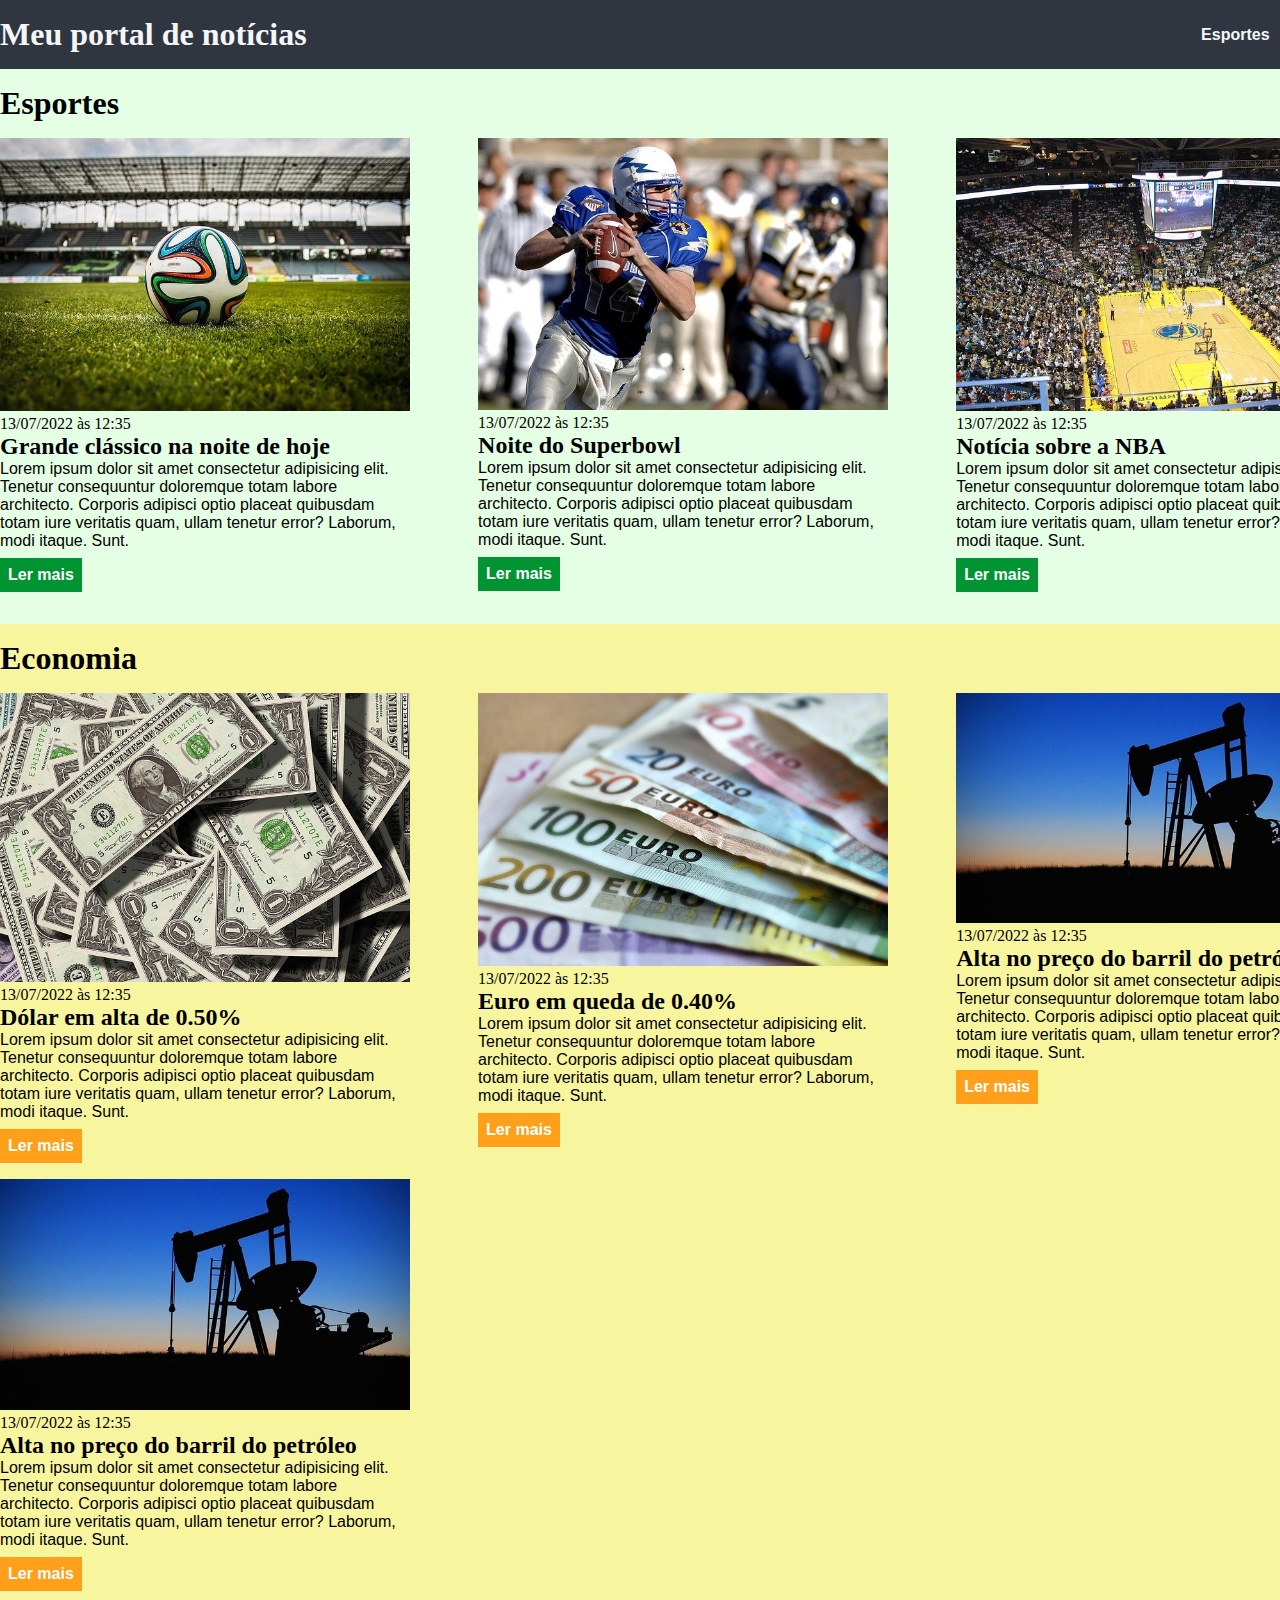
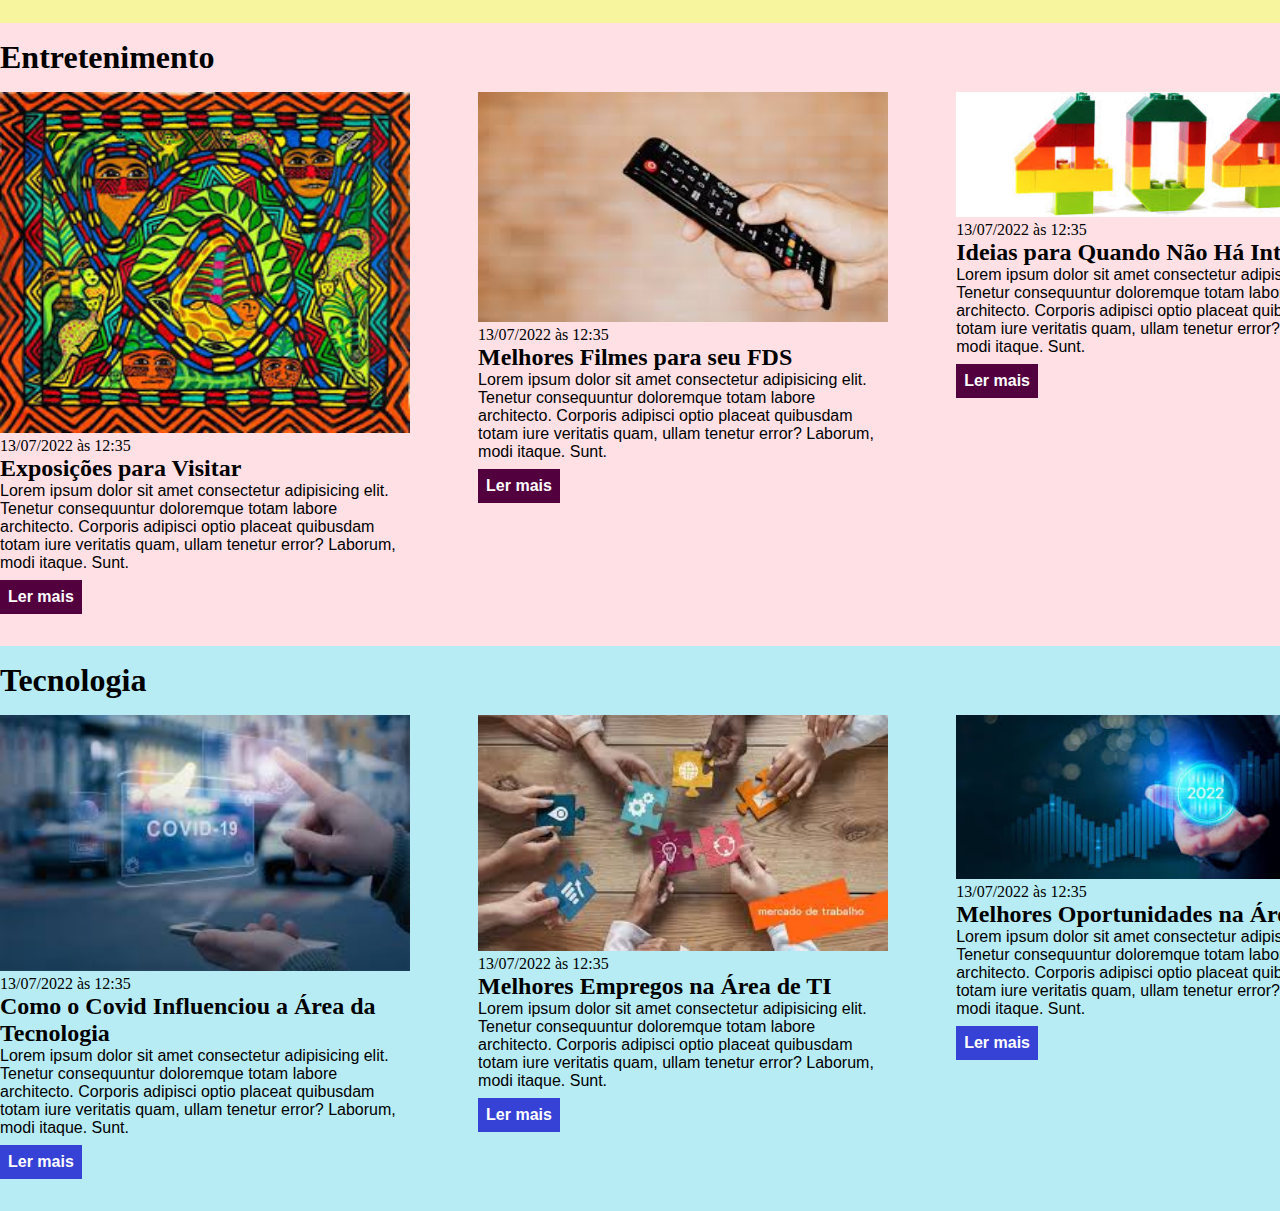
<file: index.html>
<!DOCTYPE html>
<html lang="pt-BR">
  <head>
    <meta charset="UTF-8" />
    <meta http-equiv="X-UA-Compatible" content="IE=edge" />
    <meta name="viewport" content="width=device-width, initial-scale=1.0" />
    <title>Meu portal de notícias</title>
    <link rel="stylesheet" href="./css/main.css" />
  </head>
  <body>
    <header>
      <div class="container">
        <h1>Meu portal de notícias</h1>
        <nav>
          <ul>
            <li>
              <a href="#sports" title="Ir para a seção de esportes">Esportes</a>
            </li>
            <li>
              <a href="#economy" title="Ir para a seção de notícias"
                >Economia</a
              >
            </li>
          </ul>
        </nav>
      </div>
    </header>
    <section id="sports">
      <div class="container">
        <h2>Esportes</h2>
        <div class="articles">
          <article>
            <img src="./imagens/futebol.jpg" alt="Bola de futebol no gramado" />
            <header>
              <time>13/07/2022 às 12:35</time>
            </header>
            <h3>Grande clássico na noite de hoje</h3>
            <p>
              Lorem ipsum dolor sit amet consectetur adipisicing elit. Tenetur
              consequuntur doloremque totam labore architecto. Corporis adipisci
              optio placeat quibusdam totam iure veritatis quam, ullam tenetur
              error? Laborum, modi itaque. Sunt.
            </p>
            <a href="#" title="Leia a notícia completa">Ler mais</a>
          </article>
          <article>
            <img
              src="./imagens/futebol-americano.jpg"
              alt="Jogador de futebol americano correndo com a bola na mão"
            />
            <header>
              <time>13/07/2022 às 12:35</time>
            </header>
            <h3>Noite do Superbowl</h3>
            <p>
              Lorem ipsum dolor sit amet consectetur adipisicing elit. Tenetur
              consequuntur doloremque totam labore architecto. Corporis adipisci
              optio placeat quibusdam totam iure veritatis quam, ullam tenetur
              error? Laborum, modi itaque. Sunt.
            </p>
            <a href="#" title="Leia a notícia completa">Ler mais</a>
          </article>
          <article>
            <img
              src="./imagens/basquete.jpg"
              title="Vista aérea de uma quadra de basquete"
            />
            <header>
              <time>13/07/2022 às 12:35</time>
            </header>
            <h3>Notícia sobre a NBA</h3>
            <p>
              Lorem ipsum dolor sit amet consectetur adipisicing elit. Tenetur
              consequuntur doloremque totam labore architecto. Corporis adipisci
              optio placeat quibusdam totam iure veritatis quam, ullam tenetur
              error? Laborum, modi itaque. Sunt.
            </p>
            <a href="#" title="Leia a notícia completa">Ler mais</a>
          </article>
        </div>
      </div>
    </section>
    <section id="economy">
      <div class="container">
        <h2>Economia</h2>
        <div class="articles">
          <article>
            <img src="./imagens/dolares.jpg" alt="Muitos dólares" />
            <header>
              <time>13/07/2022 às 12:35</time>
            </header>
            <h3>Dólar em alta de 0.50%</h3>
            <p>
              Lorem ipsum dolor sit amet consectetur adipisicing elit. Tenetur
              consequuntur doloremque totam labore architecto. Corporis adipisci
              optio placeat quibusdam totam iure veritatis quam, ullam tenetur
              error? Laborum, modi itaque. Sunt.
            </p>
            <a href="#" title="Leia a notícia completa">Ler mais</a>
          </article>
          <article>
            <img src="./imagens/euro.jpg" alt="Várias notas de euro" />
            <header>
              <time>13/07/2022 às 12:35</time>
            </header>
            <h3>Euro em queda de 0.40%</h3>
            <p>
              Lorem ipsum dolor sit amet consectetur adipisicing elit. Tenetur
              consequuntur doloremque totam labore architecto. Corporis adipisci
              optio placeat quibusdam totam iure veritatis quam, ullam tenetur
              error? Laborum, modi itaque. Sunt.
            </p>
            <a href="#" title="Leia a notícia completa">Ler mais</a>
          </article>
          <article>
            <img src="./imagens/petroleo.jpg" alt="Extração de petróleo" />
            <header>
              <time class="creation-date">13/07/2022 às 12:35</time>
            </header>
            <h3>Alta no preço do barril do petróleo</h3>
            <p>
              Lorem ipsum dolor sit amet consectetur adipisicing elit. Tenetur
              consequuntur doloremque totam labore architecto. Corporis adipisci
              optio placeat quibusdam totam iure veritatis quam, ullam tenetur
              error? Laborum, modi itaque. Sunt.
            </p>
            <a href="#" title="Leia a notícia completa">Ler mais</a>
          </article>
          <article>
            <img src="./imagens/petroleo.jpg" alt="Extração de petróleo" />
            <header>
              <time class="creation-date">13/07/2022 às 12:35</time>
            </header>
            <h3>Alta no preço do barril do petróleo</h3>
            <p>
              Lorem ipsum dolor sit amet consectetur adipisicing elit. Tenetur
              consequuntur doloremque totam labore architecto. Corporis adipisci
              optio placeat quibusdam totam iure veritatis quam, ullam tenetur
              error? Laborum, modi itaque. Sunt.
            </p>
            <a href="#" title="Leia a notícia completa">Ler mais</a>
          </article>
        </div>
      </div>
    </section>
    <section id="entretenimento">
      <div class="container">
        <h2>Entretenimento</h2>
        <div class="articles">
          <article>
            <img src="./imagens/exposicoes.jpg" alt="Obra de Arte" />
            <header>
              <time>13/07/2022 às 12:35</time>
            </header>
            <h3>Exposições para Visitar</h3>
            <p>
              Lorem ipsum dolor sit amet consectetur adipisicing elit. Tenetur
              consequuntur doloremque totam labore architecto. Corporis adipisci
              optio placeat quibusdam totam iure veritatis quam, ullam tenetur
              error? Laborum, modi itaque. Sunt.
            </p>
            <a href="#" title="Leia a notícia completa">Ler mais</a>
          </article>
          <article>
            <img src="./imagens/melhore-filmes.jpg" alt="Melhores Filmes" />
            <header>
              <time>13/07/2022 às 12:35</time>
            </header>
            <h3>Melhores Filmes para seu FDS</h3>
            <p>
              Lorem ipsum dolor sit amet consectetur adipisicing elit. Tenetur
              consequuntur doloremque totam labore architecto. Corporis adipisci
              optio placeat quibusdam totam iure veritatis quam, ullam tenetur
              error? Laborum, modi itaque. Sunt.
            </p>
            <a href="#" title="Leia a notícia completa">Ler mais</a>
          </article>
          <article>
            <img src="./imagens/sem-net.jpg" title="Sem Internet" />
            <header>
              <time>13/07/2022 às 12:35</time>
            </header>
            <h3>Ideias para Quando Não Há Internet</h3>
            <p>
              Lorem ipsum dolor sit amet consectetur adipisicing elit. Tenetur
              consequuntur doloremque totam labore architecto. Corporis adipisci
              optio placeat quibusdam totam iure veritatis quam, ullam tenetur
              error? Laborum, modi itaque. Sunt.
            </p>
            <a href="#" title="Leia a notícia completa">Ler mais</a>
          </article>
        </div>
      </div>
    </section>
    <section id="tecnologia">
      <div class="container">
        <h2>Tecnologia</h2>
        <div class="articles">
          <article>
            <img src="./imagens/covid.jpg" alt="Covid e a Tecnologia" />
            <header>
              <time>13/07/2022 às 12:35</time>
            </header>
            <h3>Como o Covid Influenciou a Área da Tecnologia</h3>
            <p>
              Lorem ipsum dolor sit amet consectetur adipisicing elit. Tenetur
              consequuntur doloremque totam labore architecto. Corporis adipisci
              optio placeat quibusdam totam iure veritatis quam, ullam tenetur
              error? Laborum, modi itaque. Sunt.
            </p>
            <a href="#" title="Leia a notícia completa">Ler mais</a>
          </article>
          <article>
            <img src="./imagens/mercado-ti.jpg.jfif" alt="Mercado de Ti" />
            <header>
              <time>13/07/2022 às 12:35</time>
            </header>
            <h3>Melhores Empregos na Área de TI</h3>
            <p>
              Lorem ipsum dolor sit amet consectetur adipisicing elit. Tenetur
              consequuntur doloremque totam labore architecto. Corporis adipisci
              optio placeat quibusdam totam iure veritatis quam, ullam tenetur
              error? Laborum, modi itaque. Sunt.
            </p>
            <a href="#" title="Leia a notícia completa">Ler mais</a>
          </article>
          <article>
            <img
              src="./imagens/oportunidade-ti.jpg"
              title="Oportunidade de Ti"
            />
            <header>
              <time>13/07/2022 às 12:35</time>
            </header>
            <h3>Melhores Oportunidades na Área de TI</h3>
            <p>
              Lorem ipsum dolor sit amet consectetur adipisicing elit. Tenetur
              consequuntur doloremque totam labore architecto. Corporis adipisci
              optio placeat quibusdam totam iure veritatis quam, ullam tenetur
              error? Laborum, modi itaque. Sunt.
            </p>
            <a href="#" title="Leia a notícia completa">Ler mais</a>
          </article>
        </div>
      </div>
    </section>
  </body>
</html>
</file>
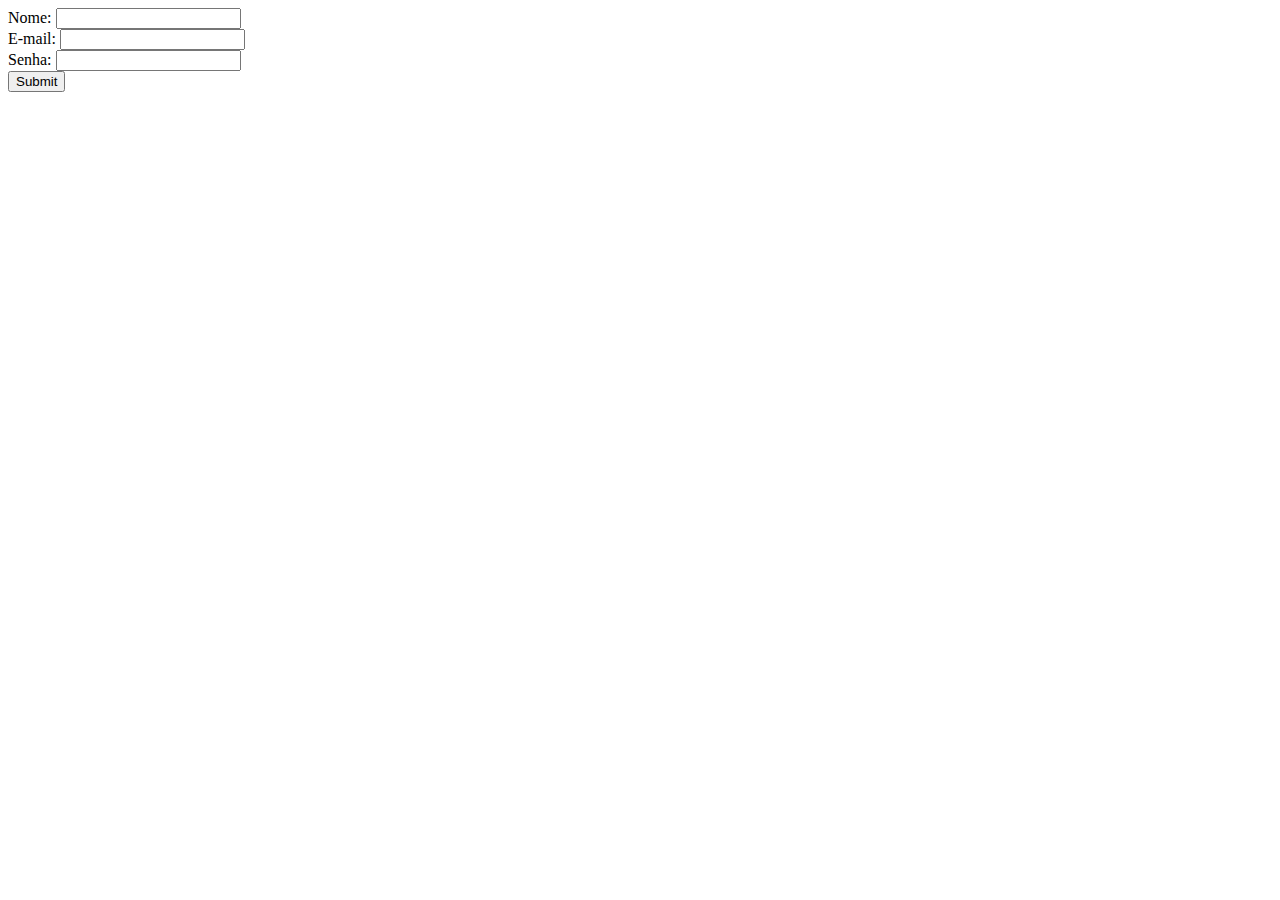
<file: Exercício Módulo 3.html>
<html lang="pt_BR">
  <head>
    <meta charset="UTF-8" />
    <title>Exercício Módulo 3 - Matheus Padilha</title>
  </head>
  <body>
    <form>
      <label for="fname">Nome: </label>
      <input type="text" id="fname" name="fname" /><br />
      <label for="femail">E-mail: </label>
      <input type="email" id="femail" name="femail" /><br />
      <label for="fsenha">Senha: </label>
      <input type="password" id="fsenha" name="fsenha" /><br />
      <input type="submit" d="fbutton" name="fbutton"/>
  </body>
</html>
</file>
<file: css/main.css>
* {
  box-sizing: border-box;
  margin: 0;
  padding: 0;
}

body > header {
  background-color: #2f3640;
  padding: 16px 0;
  color: #f5f6fa;
}

header .container {
  display: flex;
  align-items: center;
  justify-content: space-between;
}

header li {
  display: inline;
  margin-left: 16px;
}

header li a {
  color: #f5f6fa;
  font-family: Arial, Arial, Helvetica, sans-serif;
  font-weight: bold;
  text-decoration: none;
}

.container {
  width: 1366px;
  margin: 0 auto;
}

section .articles {
  display: flex;
  flex-wrap: wrap;
  justify-content: space-between;
}

.articles article img {
  width: 100%;
}

.articles article {
  width: 30%;
}

section {
  padding: 16px 0;
}

section h2,
.articles article {
  margin-bottom: 16px;
}

.articles article h3 {
  margin-top: 8;
  margin-bottom: 8;
}

.articles article a {
  background-color: blue;
  color: #fff;
  padding: 8px;
  display: inline-block;
  text-decoration: none;
  font-weight: bold;
  margin-top: 8px;
}

.articles article a:hover {
  text-decoration: underline;
}

.articles article p,
.articles article a {
  font-family: Arial, Arial, Helvetica, sans-serif;
}

.articles article h3 {
  font-size: 24px;
}

section h2 {
  font-size: 32px;
}

#sports {
  background-color: rgba(0, 255, 0, 0.1);
}

#sports .articles article a {
  background-color: #009432;
}

#economy {
  background-color: #f8f59f;
}

#economy .articles article a {
  background-color: #ff9f1a;
}

#entretenimento {
  background-color: rgb(255, 224, 229);
}

#entretenimento .articles article a {
  background-color: #53003f;
}

#tecnologia {
  background-color: #b7ecf5;
}

#tecnologia .articles article a {
  background-color: #3641d6;
}
</file>
